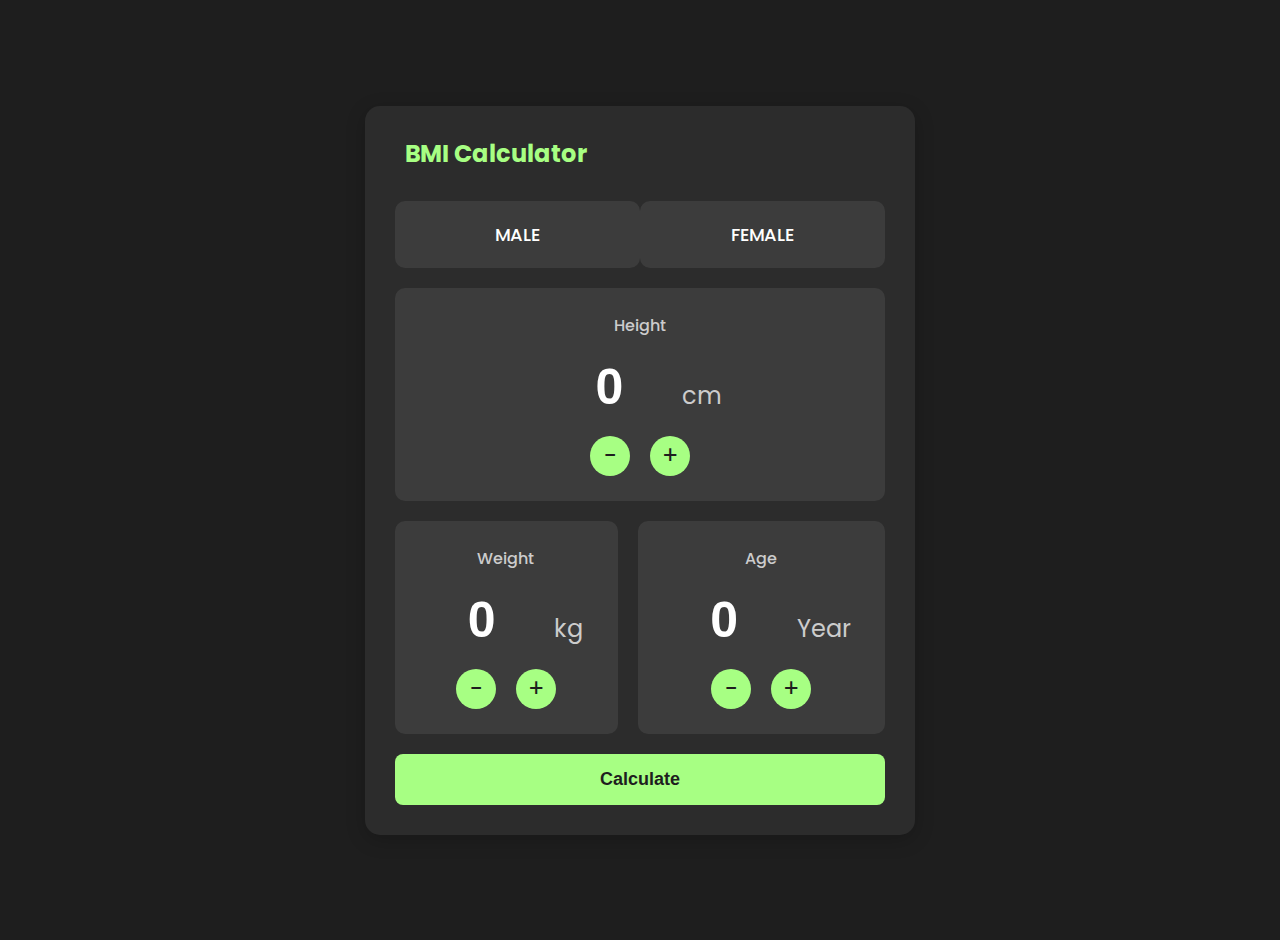
<file: MindX_JSA__BMI/index.html>
<!doctype html>
<html lang="en">

<head>
    <meta charset="UTF-8" />
    <meta name="viewport" content="width=device-width, initial-scale=1.0" />
    <title>Hello World</title>
    <link href='./BMI.css' rel='stylesheet'>

</head>

<body>
    <div class="container">
        <header>
            <div class="logo">
                <i class="fas fa-chart-bar"></i>
                <span>BMI Calculator</span>
            </div>
            <div class="settings">
                <i class="fas fa-cog"></i>
            </div>
        </header>

        <div class="gender-selection">
            <div class="gender-card" data-gender="male">
                <i class="fas fa-male"></i>
                <p>MALE</p>
            </div>
            <div class="gender-card" data-gender="female">
                <i class="fas fa-female"></i>
                <p>FEMALE</p>
            </div>
        </div>

        <div class="input-section">
            <label for="height-value">Height</label>
            <div class="input-value">
                <input type="number" id="height-value" value="0">
                <span>cm</span>
            </div>
            <div class="controls">
                <div class="control-button">-</div>
                <div class="control-button">+</div>
            </div>
        </div>

        <!-- Phần cân nặng và độ tuổi -->
        <div style="display: flex; justify-content: space-between; gap: 20px;">
            <div class="input-section" style="flex-grow: 1;">
                <label for="weight-value">Weight</label>
                <div class="input-value">
                    <input type="number" id="weight-value" value="0">
                    <span>kg</span>
                </div>
                <div class="controls">
                    <div class="control-button">-</div>
                    <div class="control-button">+</div>
                </div>
            </div>

            <div class="input-section" style="flex-grow: 1;">
                <label for="age-value">Age</label>
                <div class="input-value">
                    <input type="number" id="age-value" value="0">
                    <span>Year</span>
                </div>
                <div class="controls">
                    <div class="control-button">-</div>
                    <div class="control-button">+</div>
                </div>
            </div>
        </div>


        <div class="result-section" id="result-section">
            <h3>Result</h3>
            <p>Your BMI is</p>
            <div class="bmi-value" id="bmi-value"></div>
            <div class="bmi-category" id="bmi-category"></div>
            <p class="advice" id="advice"></p>
        </div>

        <button id="calculate">Calculate</button>
    </div>




    <script src="./BMI.js"></script>

</body>

</html>
</file>
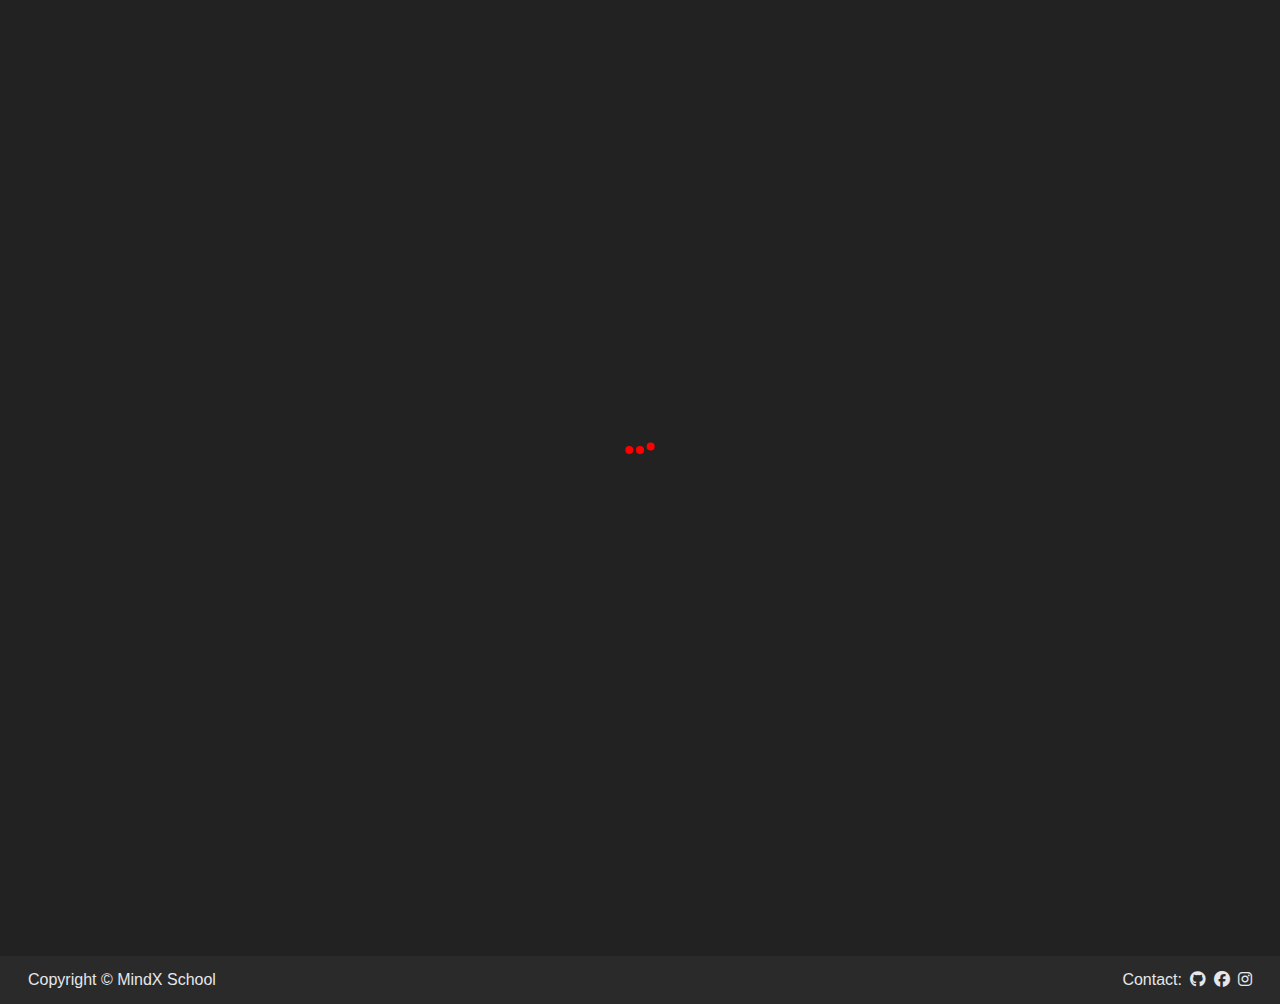
<file: MindX_JSA_MindxCinema/index.html>
<!DOCTYPE html>
<html lang="en">
  <head>
    <!-- Google tag (gtag.js) -->
    <script async src="https://www.googletagmanager.com/gtag/js?id=G-VNJX66Z0YF"></script>
    <script>
      window.dataLayer = window.dataLayer || [];
      function gtag(){dataLayer.push(arguments);}
      gtag('js', new Date());

      gtag('config', 'G-VNJX66Z0YF');
    </script>
    <meta charset="UTF-8" />
    <meta name="viewport" content="width=device-width, initial-scale=1.0" />
    <title>MindX Cinema</title>
    <link rel="shortcut icon" href="./assets/icon.png" type="image/x-icon" />
    <link
      rel="stylesheet"
      href="https://cdnjs.cloudflare.com/ajax/libs/font-awesome/6.5.1/css/all.min.css"
    />
    <!-- Google Fonts Link For Icons -->
    <link
      rel="stylesheet"
      href="https://fonts.googleapis.com/css2?family=Material+Symbols+Outlined:opsz,wght,FILL,GRAD@48,400,0,0"
    />
    <link
      rel="stylesheet"
      href="https://fonts.googleapis.com/css2?family=Material+Symbols+Rounded:opsz,wght,FILL,GRAD@48,400,1,0"
    />
    <link
      rel="stylesheet"
      href="https://cdn.jsdelivr.net/npm/swiper@11/swiper-bundle.min.css"
    />

    <link rel="stylesheet" href="./styles/main.css" />
    <link rel="stylesheet" href="./styles/chatbot.css" />
    <link rel="stylesheet" href="./styles/home.css" />
  </head>
  <body>
    <div class="backdrop">
      <img src="./assets/loading.svg" alt="" />
    </div>
    <div class="navbar">
      <a
        href="./index.html"
        style="
          height: 100%;
          width: auto;
          font-size: 30px;
          font-family: 'Gill Sans', 'Gill Sans MT', Calibri, 'Trebuchet MS',
            sans-serif;
        "
      >
        <span>Mind<span style="color: var(--red)">X</span> Cinema</span>
      </a>
      <div style="display: flex; gap: 15px">
        <a href="./search.html">
          <i style="font-size: 25px" class="fa-solid fa-magnifying-glass"></i
        ></a>
        <div id="avatar-action-container"></div>
      </div>
    </div>
    <div class="hero-section">
      <img
        id="hero-image"
        class="hero-image fade-in"
        onload="this.style.opacity = '0.5'"
        alt=""
      />

      <div class="hero-section-info">
        <div>
          <p id="hero-title" class="hero-section-info-title"></p>
          <p
            id="hero-description"
            class="hero-section-info-description multiline-ellipsis-4"
          ></p>
          <div class="action-buttons-container">
            <a id="watch-now-btn" class="btn">
              <i class="fa-regular fa-circle-play"></i>
              <span>Watch Now</span>
            </a>
            <a id="view-info-btn" class="btn">
              <i class="fa-solid fa-circle-info"></i>
              <span>View Info</span>
            </a>
          </div>
        </div>
      </div>
      <div class="hero-preview-img-container">
        <img
          class="fade-in"
          onload="this.style.opacity = '1'"
          id="hero-preview-image"
          alt=""
        />
      </div>
    </div>

    <main></main>

    <footer>
      <p>Copyright &copy; MindX School</p>
      <div>
        <p>Contact:</p>
        <a target="_blank" rel="noopener noreferrer" href="#">
          <i class="fa-brands fa-github"></i>
        </a>
        <a target="_blank" rel="noopener noreferrer" href="#">
          <i class="fa-brands fa-facebook"></i>
        </a>
        <a target="_blank" rel="noopener noreferrer" href="#">
          <i class="fa-brands fa-instagram"></i>
        </a>
      </div>
    </footer>

    <script src="https://cdn.jsdelivr.net/npm/swiper@11/swiper-bundle.min.js"></script>

    <script type="module" src="./scripts/config.js"></script>
    <script type="module" src="./scripts/home.js"></script>
  </body>
</html>
</file>
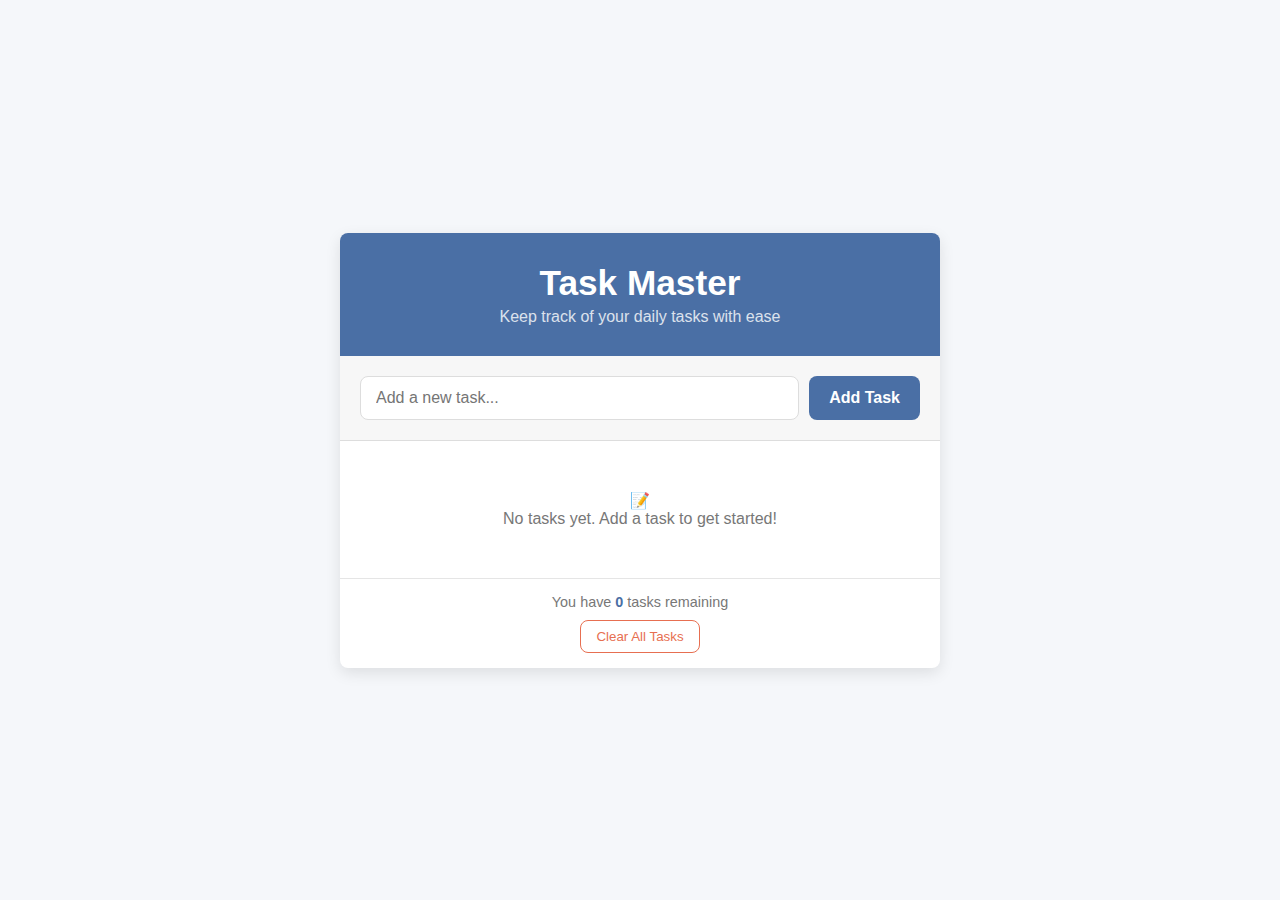
<file: MindX_JSA_Todolist/index.html>
<!DOCTYPE html>
<html lang="en">

<head>
    <meta charset="UTF-8">
    <meta name="viewport" content="width=device-width, initial-scale=1.0">
    <title>Document</title>
    <link rel="stylesheet" href="./style.css">
</head>

<body>
    <div class="container">
        <div class="header">
            <h1>Task Master</h1>
            <p>Keep track of your daily tasks with ease</p>
        </div>

        <div class="form-container">
            <form class="task-form" id="task-form">
                <input type="text" class="task-input" id="task-input" placeholder="Add a new task..." required>
                <button type="submit" class="add-btn">Add Task</button>
            </form>
        </div>

        <div class="tasks-container">
            <ul class="task-list" id="task-list">
                <!-- Tasks will be dynamically added here -->
            </ul>
            <div class="empty-state" id="empty-state">
                <div>📝</div>
                <p>No tasks yet. Add a task to get started!</p>
            </div>
        </div>

        <div class="footer">
            <div>You have <span class="task-count" id="task-count">0</span> tasks remaining</div>
            <button class="clear-all" id="clear-all">Clear All Tasks</button>
        </div>
    </div>

    <script src="./app.js"></script>
</body>

</html>
</file>
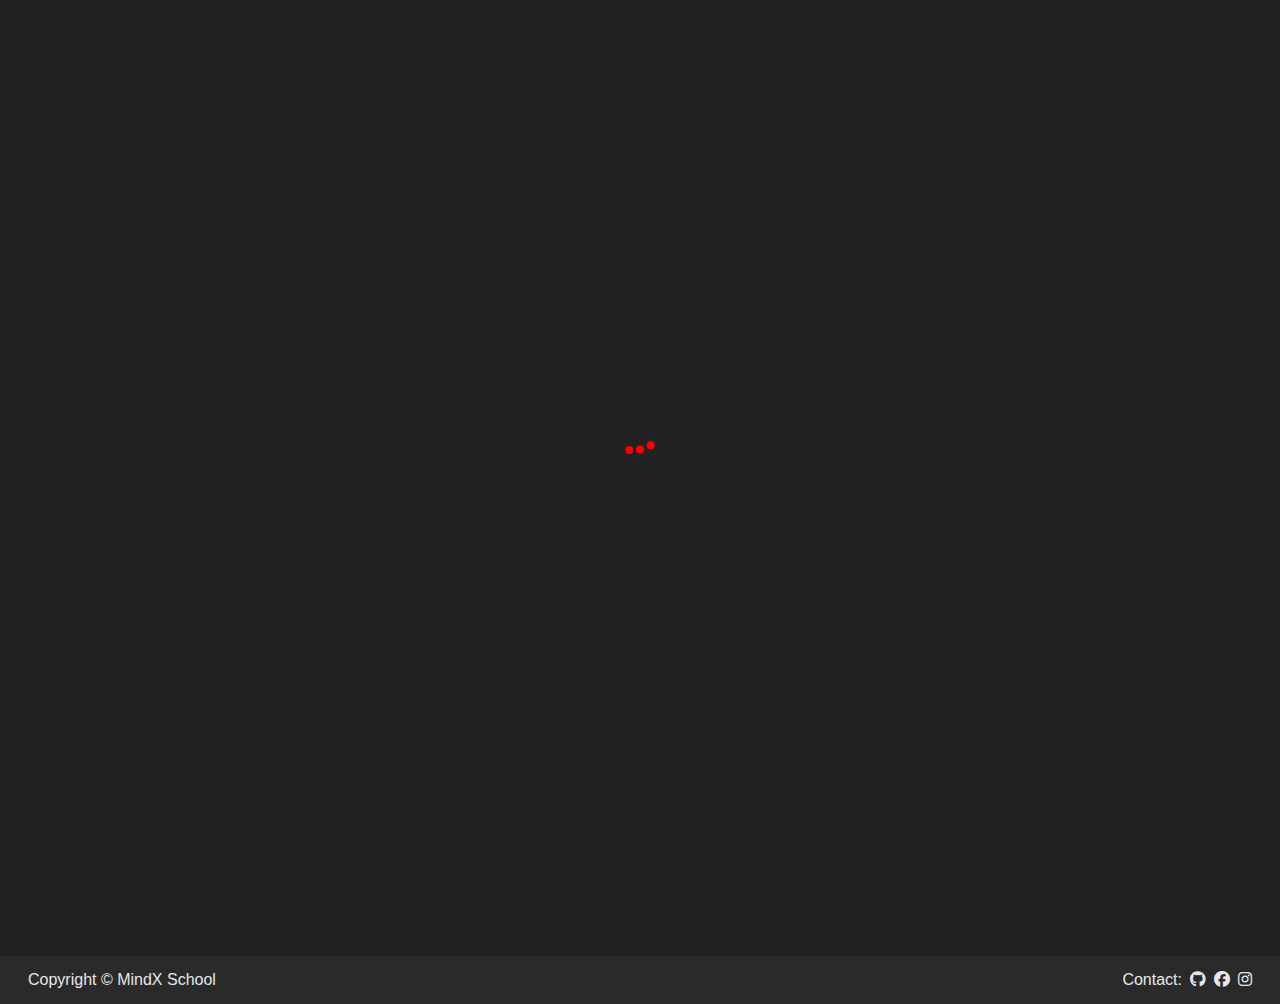
<file: MindX_JSA_MindxCinema/info.html>
<!DOCTYPE html>
<html lang="en">
  <head>
    <!-- Google tag (gtag.js) -->
    <script async src="https://www.googletagmanager.com/gtag/js?id=G-VNJX66Z0YF"></script>
    <script>
      window.dataLayer = window.dataLayer || [];
      function gtag(){dataLayer.push(arguments);}
      gtag('js', new Date());

      gtag('config', 'G-VNJX66Z0YF');
    </script>
    <meta charset="UTF-8" />
    <meta name="viewport" content="width=device-width, initial-scale=1.0" />
    <title>MindX Cinema</title>
    <link rel="shortcut icon" href="./assets/icon.png" type="image/x-icon" />
    <link
      rel="stylesheet"
      href="https://cdnjs.cloudflare.com/ajax/libs/font-awesome/6.5.1/css/all.min.css"
    />
    <!-- Google Fonts Link For Icons -->
    <link
      rel="stylesheet"
      href="https://fonts.googleapis.com/css2?family=Material+Symbols+Outlined:opsz,wght,FILL,GRAD@48,400,0,0"
    />
    <link
      rel="stylesheet"
      href="https://fonts.googleapis.com/css2?family=Material+Symbols+Rounded:opsz,wght,FILL,GRAD@48,400,1,0"
    />
    <link
      rel="stylesheet"
      href="https://cdn.jsdelivr.net/npm/swiper@11/swiper-bundle.min.css"
    />

    <link rel="stylesheet" href="./styles/main.css" />
    <link rel="stylesheet" href="./styles/chatbot.css" />
    <link rel="stylesheet" href="./styles/info.css" />
  </head>
  <body>
    <div class="backdrop">
      <img src="./assets/loading.svg" alt="" />
    </div>
    <div class="navbar">
      <a
        href="./index.html"
        style="
          height: 100%;
          width: auto;
          font-size: 30px;
          font-family: 'Gill Sans', 'Gill Sans MT', Calibri, 'Trebuchet MS',
            sans-serif;
        "
      >
        <span>Mind<span style="color: var(--red)">X</span> Cinema</span>
      </a>
      <div style="display: flex; gap: 15px">
        <a href="./search.html">
          <i style="font-size: 25px" class="fa-solid fa-magnifying-glass"></i
        ></a>
        <div id="avatar-action-container"></div>
      </div>
    </div>

    <main>
      <div class="background-img"></div>
      <div class="banner-container">
        <div class="banner-preview-img-container">
          <img
            id="preview-img"
            onload="this.style.opacity = '1'"
            class="fade-in"
            alt=""
          />
        </div>
        <div class="banner-info-container">
          <div class="banner-info-action-btn">
            <a style="display: inline-block" id="watch-now-btn" class="btn">
              <i class="fa-regular fa-circle-play"></i>
              <span>Watch Now</span>
            </a>
          </div>
          <p id="movie-title" style="font-size: 36px; line-height: 40px"></p>
          <p
            id="movie-description"
            style="font-size: 18px; line-height: 28px; text-align: justify"
          ></p>
          <p id="release-date"></p>

          <div id="genres"></div>
        </div>
      </div>
      <div class="casts-container">
        <h1
          style="
            font-size: 24px;
            line-height: 32px;
            margin: 32px 0;
            font-weight: 500;
          "
        >
          Casts
        </h1>

        <div class="casts-grid"></div>
      </div>

      <div id="similar"></div>
    </main>

    <footer>
      <p>Copyright &copy; MindX School</p>
      <div>
        <p>Contact:</p>
        <a target="_blank" rel="noopener noreferrer" href="#">
          <i class="fa-brands fa-github"></i>
        </a>
        <a target="_blank" rel="noopener noreferrer" href="#">
          <i class="fa-brands fa-facebook"></i>
        </a>
        <a target="_blank" rel="noopener noreferrer" href="#">
          <i class="fa-brands fa-instagram"></i>
        </a>
      </div>
    </footer>

    <script src="https://cdn.jsdelivr.net/npm/swiper@11/swiper-bundle.min.js"></script>

    <script type="module" src="./scripts/config.js"></script>
    <script type="module" src="./scripts/info.js"></script>
  </body>
</html>
</file>
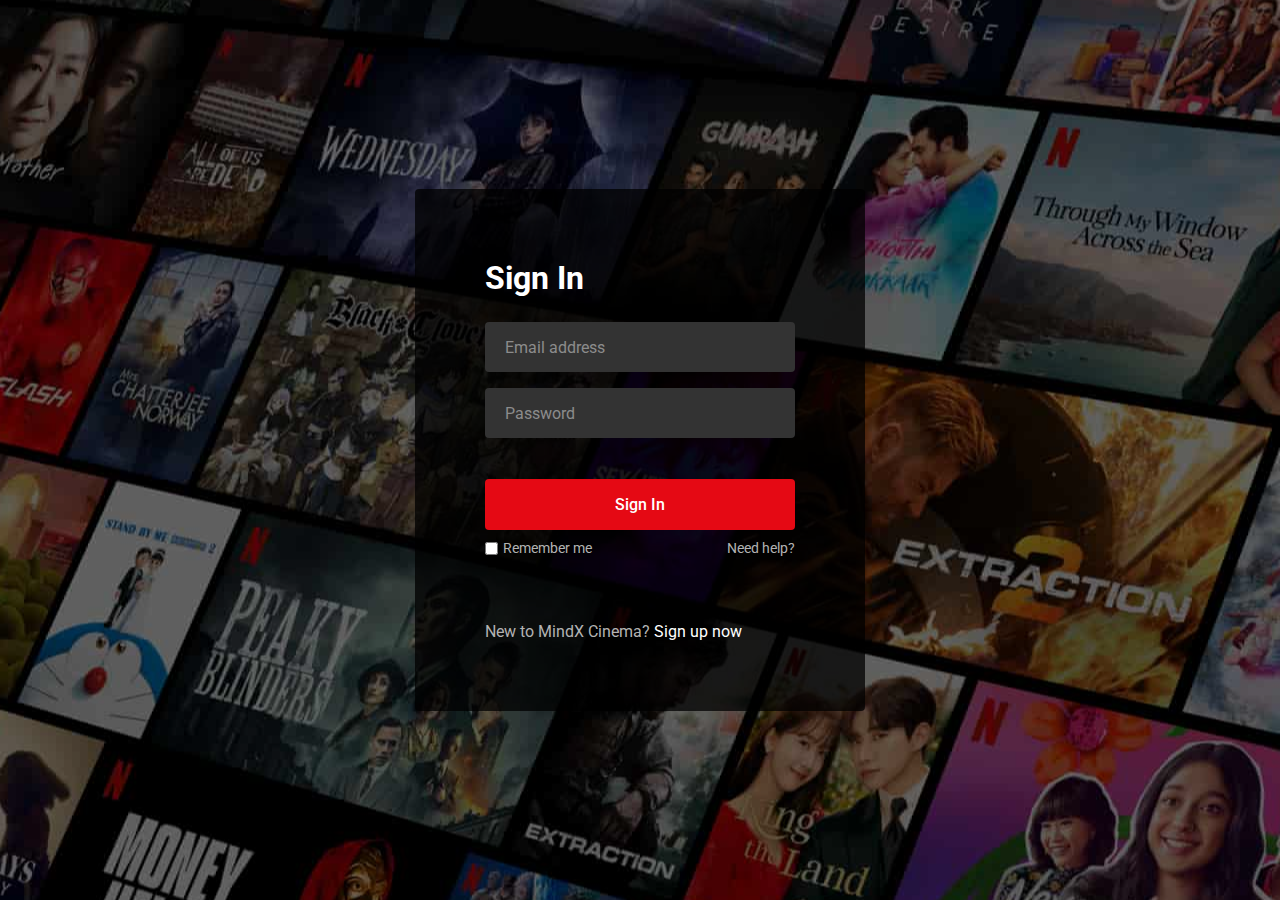
<file: MindX_JSA_MindxCinema/login.html>
<!DOCTYPE html>
<html lang="en">
  <head>
    <meta charset="UTF-8" />
    <meta name="viewport" content="width=device-width, initial-scale=1.0" />
    <title>Login</title>
    <link rel="stylesheet" href="./styles/auth.css" />
  </head>
  <body>
    <div class="form-wrapper">
      <h2>Sign In</h2>
      <form action="#">
        <div class="form-control">
          <input id="email" type="text" required />
          <label>Email address</label>
        </div>
        <div class="form-control">
          <input id="password" type="password" required />
          <label>Password</label>
        </div>
        <button type="submit">Sign In</button>
        <div class="form-help">
          <div class="remember-me">
            <input type="checkbox" id="remember-me" />
            <label for="remember-me">Remember me</label>
          </div>
          <a href="#">Need help?</a>
        </div>
      </form>
      <p>New to MindX Cinema? <a href="./register.html">Sign up now</a></p>
    </div>

    <script src="./scripts/login.js"></script>
  </body>
</html>
</file>
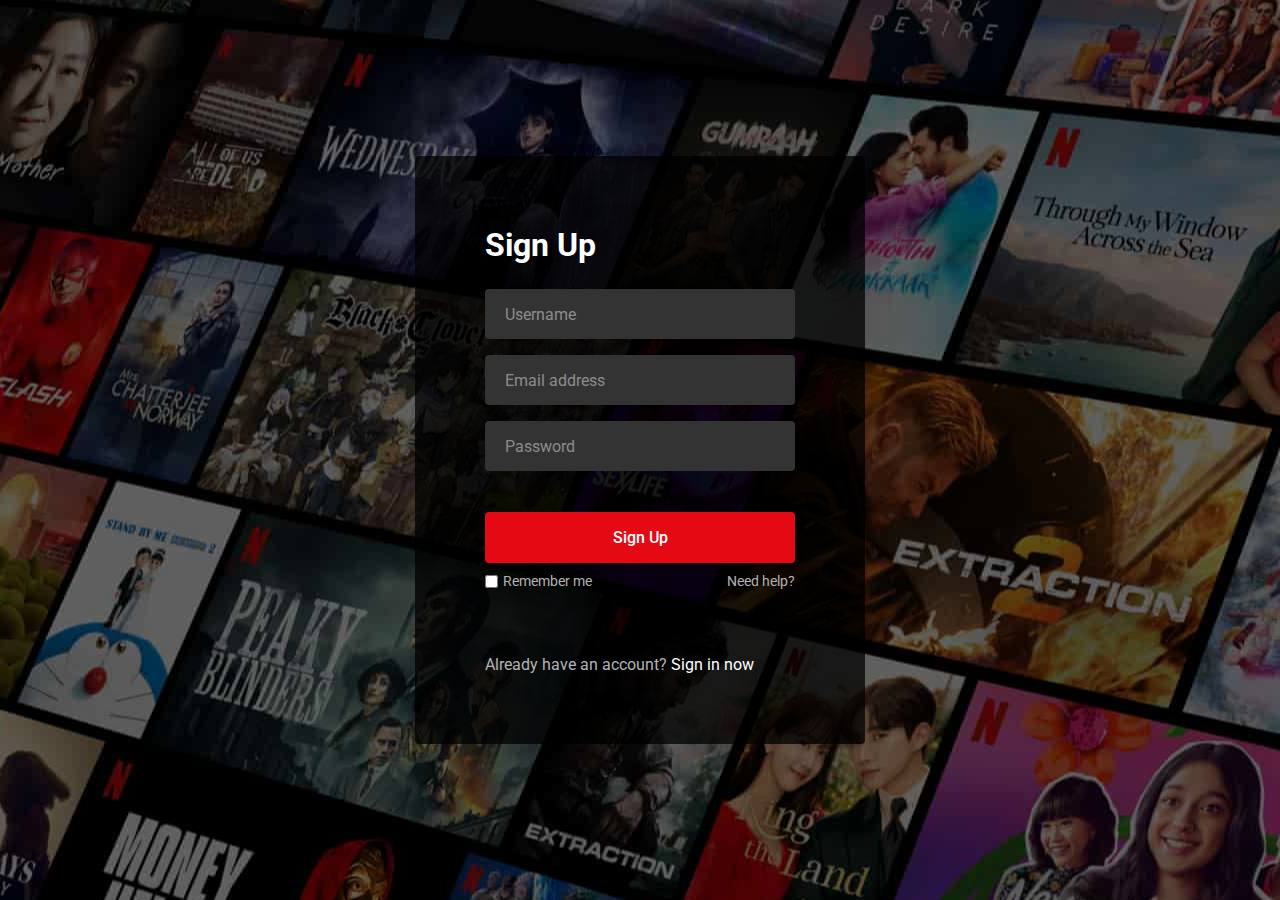
<file: MindX_JSA_MindxCinema/register.html>
<!DOCTYPE html>
<html lang="en">
  <head>
    <meta charset="UTF-8" />
    <meta name="viewport" content="width=device-width, initial-scale=1.0" />
    <title>Register</title>
    <link rel="stylesheet" href="./styles/auth.css" />
  </head>
  <body>
    <div class="form-wrapper">
      <h2>Sign Up</h2>
      <form action="#">
        <div class="form-control">
          <input id="username" type="text" required />
          <label>Username</label>
        </div>
        <div class="form-control">
          <input id="email" type="text" required />
          <label>Email address</label>
        </div>
        <div class="form-control">
          <input id="password" type="password" required />
          <label>Password</label>
        </div>
        <button type="submit">Sign Up</button>
        <div class="form-help">
          <div class="remember-me">
            <input type="checkbox" id="remember-me" />
            <label for="remember-me">Remember me</label>
          </div>
          <a href="#">Need help?</a>
        </div>
      </form>
      <p>Already have an account? <a href="./login.html">Sign in now</a></p>
    </div>

    <script src="./scripts/register.js"></script>
  </body>
</html>
</file>
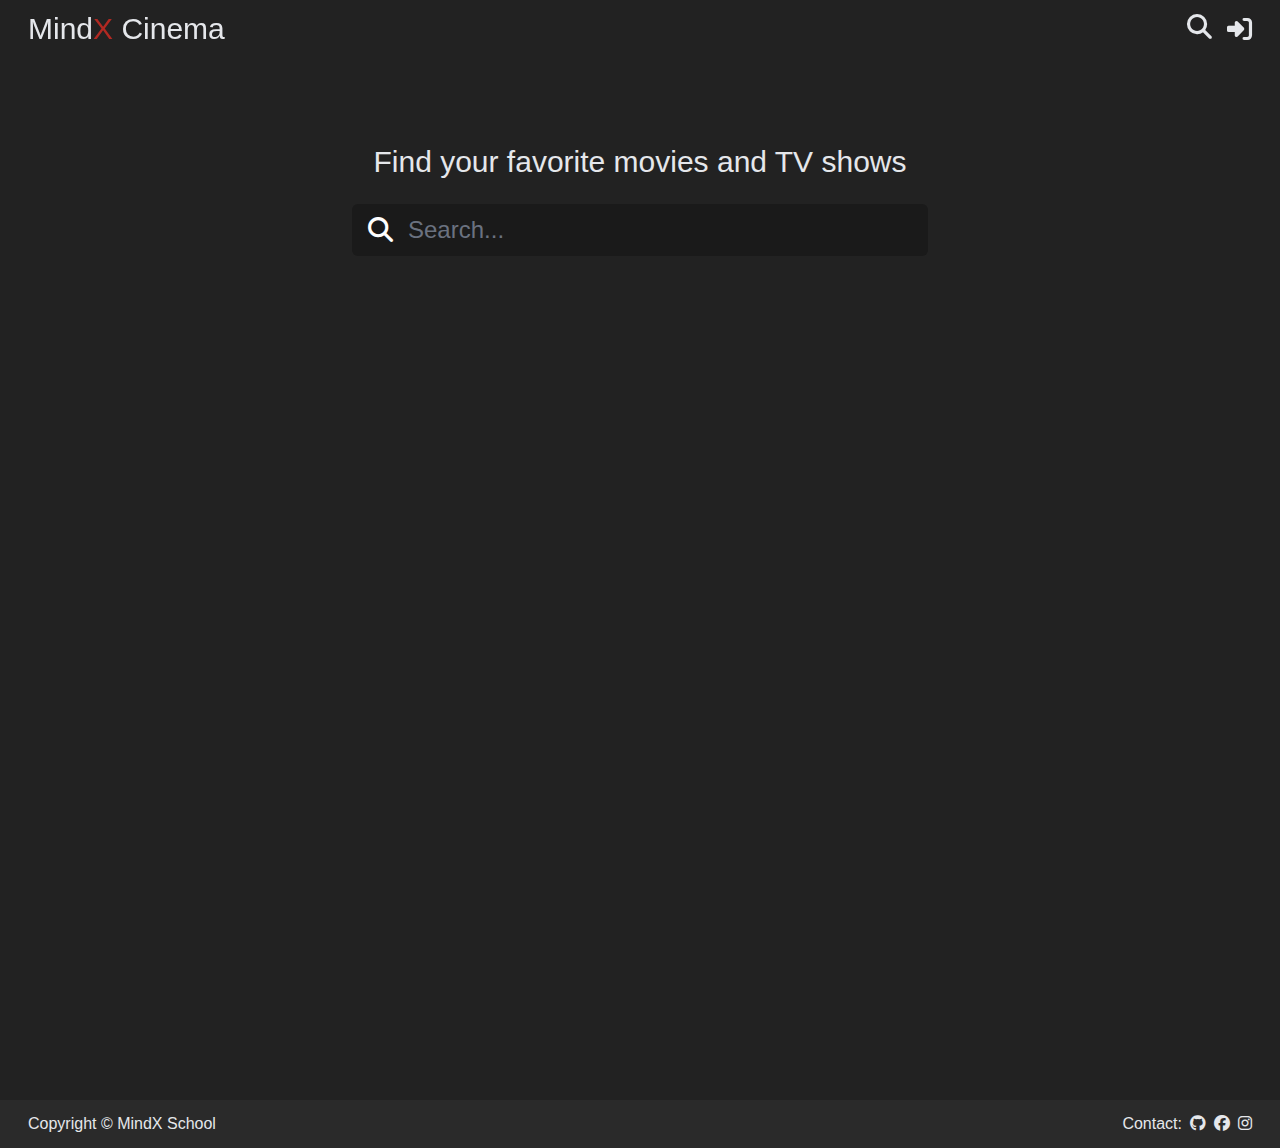
<file: MindX_JSA_MindxCinema/search.html>
<!DOCTYPE html>
<html lang="en">

<head>
  <!-- Google tag (gtag.js) -->
  <script async src="https://www.googletagmanager.com/gtag/js?id=G-VNJX66Z0YF"></script>
  <script>
    window.dataLayer = window.dataLayer || [];
    function gtag() { dataLayer.push(arguments); }
    gtag('js', new Date());

    gtag('config', 'G-VNJX66Z0YF');
  </script>
  <meta charset="UTF-8" />
  <meta name="viewport" content="width=device-width, initial-scale=1.0" />
  <title>Search - MindX Cinema</title>
  <link rel="shortcut icon" href="./assets/icon.png" type="image/x-icon" />
  <link rel="stylesheet" href="https://cdnjs.cloudflare.com/ajax/libs/font-awesome/6.5.1/css/all.min.css" />
  <!-- Google Fonts Link For Icons -->
  <link rel="stylesheet"
    href="https://fonts.googleapis.com/css2?family=Material+Symbols+Outlined:opsz,wght,FILL,GRAD@48,400,0,0" />
  <link rel="stylesheet"
    href="https://fonts.googleapis.com/css2?family=Material+Symbols+Rounded:opsz,wght,FILL,GRAD@48,400,1,0" />
  <link rel="stylesheet" href="https://cdn.jsdelivr.net/npm/swiper@11/swiper-bundle.min.css" />

  <link rel="stylesheet" href="./styles/main.css" />
  <link rel="stylesheet" href="./styles/chatbot.css" />
  <link rel="stylesheet" href="./styles/search.css" />
</head>

<body>
  <div class="backdrop">
    <img src="./assets/loading.svg" alt="" />
  </div>
  <div class="navbar">
    <a href="./index.html" style="
          height: 100%;
          width: auto;
          font-size: 30px;
          font-family: 'Gill Sans', 'Gill Sans MT', Calibri, 'Trebuchet MS',
            sans-serif;
        ">
      <span>Mind<span style="color: var(--red)">X</span> Cinema</span>
    </a>
    <div style="display: flex; gap: 15px">
      <a href="./search.html">
        <i style="font-size: 25px" class="fa-solid fa-magnifying-glass"></i></a>
      <div id="avatar-action-container"></div>
    </div>
  </div>

  <main>
    <form method="get">
      <h1>Find your favorite movies and TV shows</h1>
      <div>
        <button type="submit">
          <i style="font-size: 25px" class="fa-solid fa-magnifying-glass"></i>
        </button>
        <input name="q" id="q" type="text" placeholder="Search..." value="" autocomplete="off" />
      </div>
    </form>

    <div id="movie-grid"></div>
  </main>

  <footer>
    <p>Copyright &copy; MindX School</p>
    <div>
      <p>Contact:</p>
      <a target="_blank" rel="noopener noreferrer" href="#">
        <i class="fa-brands fa-github"></i>
      </a>
      <a target="_blank" rel="noopener noreferrer" href="#">
        <i class="fa-brands fa-facebook"></i>
      </a>
      <a target="_blank" rel="noopener noreferrer" href="#">
        <i class="fa-brands fa-instagram"></i>
      </a>
    </div>
  </footer>

  <script src="https://cdn.jsdelivr.net/npm/swiper@11/swiper-bundle.min.js"></script>

  <script type="module" src="./scripts/config.js"></script>
  <script type="module" src="./scripts/search.js"></script>
</body>

</html>
</file>
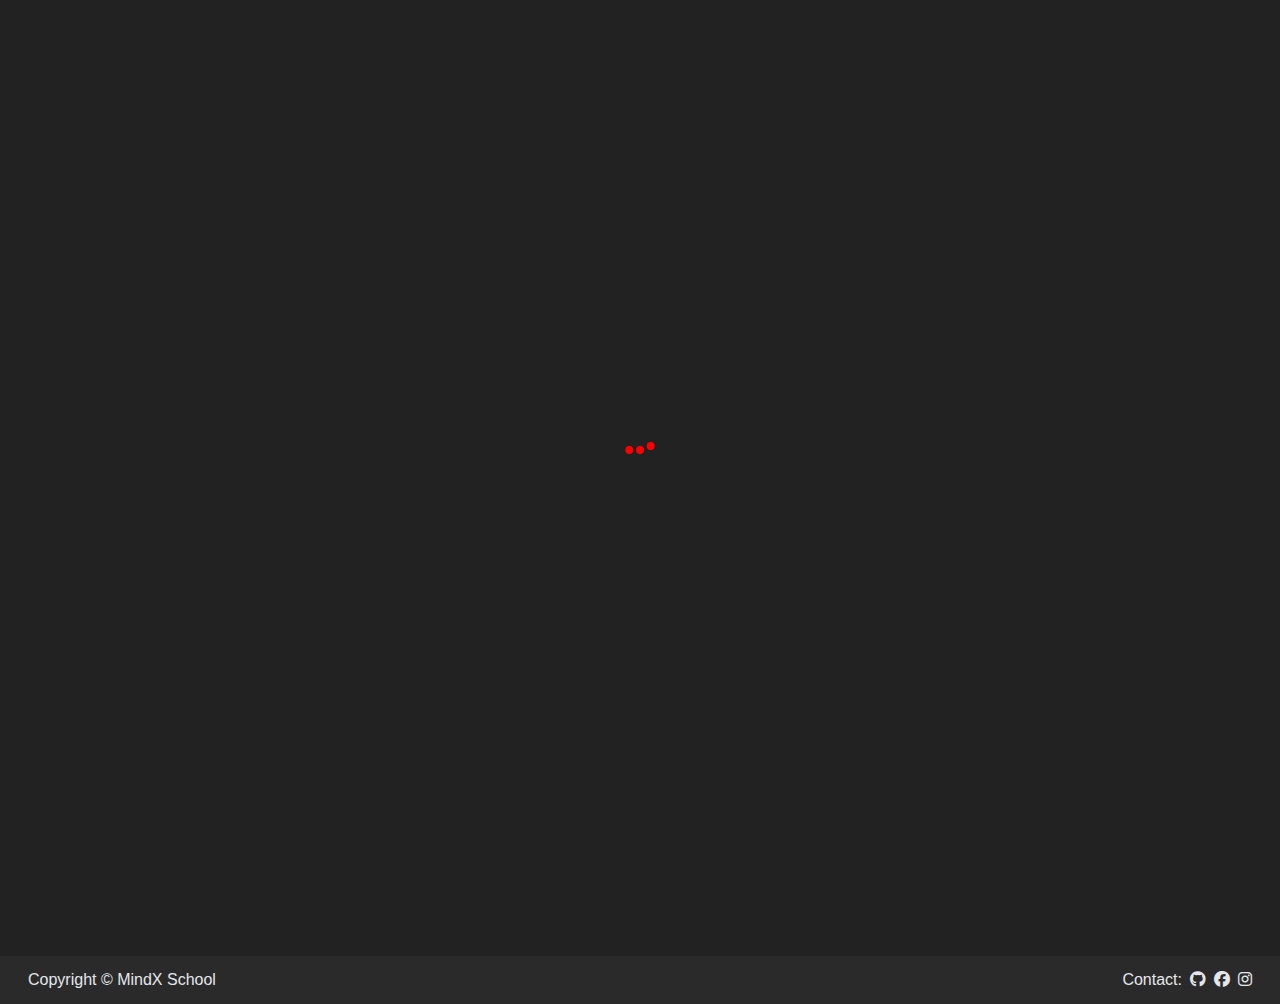
<file: MindX_JSA_MindxCinema/watch.html>
<!DOCTYPE html>
<html lang="en">
  <head>
    <!-- Google tag (gtag.js) -->
    <script async src="https://www.googletagmanager.com/gtag/js?id=G-VNJX66Z0YF"></script>
    <script>
      window.dataLayer = window.dataLayer || [];
      function gtag(){dataLayer.push(arguments);}
      gtag('js', new Date());

      gtag('config', 'G-VNJX66Z0YF');
    </script>
    <meta charset="UTF-8" />
    <meta name="viewport" content="width=device-width, initial-scale=1.0" />
    <title>MindX Cinema</title>
    <link rel="shortcut icon" href="./assets/icon.png" type="image/x-icon" />
    <link
      rel="stylesheet"
      href="https://cdnjs.cloudflare.com/ajax/libs/font-awesome/6.5.1/css/all.min.css"
    />
    <!-- Google Fonts Link For Icons -->
    <link
      rel="stylesheet"
      href="https://fonts.googleapis.com/css2?family=Material+Symbols+Outlined:opsz,wght,FILL,GRAD@48,400,0,0"
    />
    <link
      rel="stylesheet"
      href="https://fonts.googleapis.com/css2?family=Material+Symbols+Rounded:opsz,wght,FILL,GRAD@48,400,1,0"
    />
    <link
      rel="stylesheet"
      href="https://cdn.jsdelivr.net/npm/swiper@11/swiper-bundle.min.css"
    />

    <link rel="stylesheet" href="./styles/main.css" />
    <link rel="stylesheet" href="./styles/chatbot.css" />
    <link rel="stylesheet" href="./styles/watch.css" />
  </head>
  <body>
    <div class="backdrop">
      <img src="./assets/loading.svg" alt="" />
    </div>
    <div class="navbar">
      <a
        href="./index.html"
        style="
          height: 100%;
          width: auto;
          font-size: 30px;
          font-family: 'Gill Sans', 'Gill Sans MT', Calibri, 'Trebuchet MS',
            sans-serif;
        "
      >
        <span>Mind<span style="color: var(--red)">X</span> Cinema</span>
      </a>
      <div style="display: flex; gap: 15px">
        <a href="./search.html">
          <i style="font-size: 25px" class="fa-solid fa-magnifying-glass"></i
        ></a>
        <div id="avatar-action-container"></div>
      </div>
    </div>

    <main>
      <div style="flex-grow: 1">
        <div class="iframe-container">
          <iframe title="" frameborder="0" allowfullscreen></iframe>
        </div>
        <div class="movie-info">
          <p id="movie-title"></p>
          <p id="movie-description"></p>
          <p id="release-date"></p>
        </div>

        <div id="comment-box-container"></div>

        <div
          id="comments"
          class="d-flex flex-column align-items-stretch gap-3"
        ></div>
      </div>
      <div id="similar"></div>
    </main>

    <footer>
      <p>Copyright &copy; MindX School</p>
      <div>
        <p>Contact:</p>
        <a target="_blank" rel="noopener noreferrer" href="#">
          <i class="fa-brands fa-github"></i>
        </a>
        <a target="_blank" rel="noopener noreferrer" href="#">
          <i class="fa-brands fa-facebook"></i>
        </a>
        <a target="_blank" rel="noopener noreferrer" href="#">
          <i class="fa-brands fa-instagram"></i>
        </a>
      </div>
    </footer>

    <script src="https://cdn.jsdelivr.net/npm/swiper@11/swiper-bundle.min.js"></script>

    <script type="module" src="./scripts/config.js"></script>
    <script type="module" src="./scripts/watch.js"></script>
  </body>
</html>
</file>
<file: MindX_JSA__BMI/BMI.css>
@import url("https://fonts.googleapis.com/css2?family=Poppins:wght@400;500;600;700&display=swap");

body {
  font-family: "Poppins", sans-serif;
  display: flex;
  justify-content: center;
  align-items: center;
  min-height: 100vh;
  background-color: #1e1e1e;
  /* Dark background */
  margin: 0;
  padding: 20px;
  color: #ffffff;
}

.container {
  background-color: #2c2c2c;
  padding: 30px;
  border-radius: 15px;
  box-shadow: 0 5px 20px rgba(0, 0, 0, 0.2);
  text-align: center;
  max-width: 550px;
  width: 100%;
  box-sizing: border-box;
}

header {
  display: flex;
  justify-content: space-between;
  align-items: center;
  margin-bottom: 30px;
}

.logo {
  display: flex;
  align-items: center;
  font-size: 24px;
  font-weight: 700;
  color: #a7ff83;
  /* Lime green */
}

.logo i {
  margin-right: 10px;
  font-size: 28px;
}

.settings i {
  font-size: 24px;
  color: #ffffff;
  cursor: pointer;
}

.gender-selection {
  display: flex;
  justify-content: space-around;
  margin-bottom: 20px;
}

.gender-card {
  background-color: #3c3c3c;
  padding: 20px;
  border-radius: 10px;
  width: 45%;
  cursor: pointer;
  transition: background-color 0.3s ease;
}

.gender-card.selected {
  background-color: #a7ff83;
  /* Lime green */
  color: #1e1e1e;
}

.gender-card i {
  font-size: 40px;
  margin-bottom: 10px;
}

.gender-card p {
  margin: 0;
  font-size: 18px;
  font-weight: 500;
}

.input-section {
  background-color: #3c3c3c;
  padding: 25px;
  border-radius: 10px;
  margin-bottom: 20px;
}

.input-section label {
  display: block;
  margin-bottom: 10px;
  color: #cccccc;
  font-weight: 500;
  font-size: 16px;
}

.input-value {
  font-size: 50px;
  font-weight: 700;
  color: #ffffff;
  margin-bottom: 10px;
  display: flex;
  justify-content: center;
  align-items: baseline;
}

.input-value span {
  font-size: 24px;
  font-weight: 400;
  margin-left: 5px;
  color: #cccccc;
}

.controls {
  display: flex;
  justify-content: center;
  align-items: center;
}

.control-button {
  background-color: #a7ff83;
  color: #1e1e1e;
  border: none;
  border-radius: 50%;
  width: 40px;
  height: 40px;
  font-size: 24px;
  display: flex;
  justify-content: center;
  align-items: center;
  cursor: pointer;
  margin: 0 10px;
}

#height-value,
#weight-value,
#age-value {
  -webkit-appearance: none;
  -moz-appearance: textfield;
  appearance: textfield;
  border: none;
  background: none;
  color: inherit;
  font-size: inherit;
  font-weight: inherit;
  text-align: center;
  padding: 10px;
  outline: none;
  width: 100px;
  /* Adjust as needed */
}

button {
  display: block;
  width: 100%;
  padding: 15px;
  background-color: #a7ff83;
  /* Lime green */
  color: #1e1e1e;
  border: none;
  border-radius: 8px;
  cursor: pointer;
  font-size: 18px;
  transition: background-color 0.3s ease;
  font-weight: 600;
}

button:hover {
  background-color: #91ee70;
}

.bmi-value {
  font-size: 60px;
  font-weight: 700;
  color: #a7ff83;
  /* Lime green */
  margin-bottom: 10px;
}

.bmi-category {
  font-size: 20px;
  font-weight: 500;
  color: #cccccc;
  margin-bottom: 20px;
}

.advice {
  font-size: 16px;
  color: #cccccc;
  line-height: 1.5;
}

.result-section {
  background-color: #3c3c3c;
  padding: 25px;
  border-radius: 10px;
  text-align: center;
  display: none;
  /* Initially hidden */
}

.result-section h3 {
  font-size: 24px;
  margin-bottom: 10px;
  color: #ffffff;
}

/* Responsive adjustments */
@media (max-width: 480px) {
  .container {
    padding: 20px;
  }
}
</file>
<file: MindX_JSA_MindxCinema/styles/main.css>
* {
  margin: 0;
  padding: 0;
  box-sizing: border-box;
}

:root {
  --dark-lighten: #2a2a2a;
  --dark: #222;
  --dark-darken: #1a1a1a;
  --orange: #ff4112;
  --red: #b12922;
  --gray-100: #f3f4f6;
  --gray-200: #e5e7eb;

  --swiper-theme-color: #b12922 !important;
}

body {
  font-family: Arial, Helvetica, sans-serif;
  background: var(--dark);
  color: var(--gray-200);
  min-height: 100vh;
  overflow-x: hidden;
}

a {
  color: inherit;
  text-decoration: none;
}

.fade-in {
  opacity: 0;
  transition: 0.3s;
}

.multiline-ellipsis-4 {
  display: -webkit-box;
  -webkit-line-clamp: 4;
  -webkit-box-orient: vertical;
  overflow: hidden;
}

.multiline-ellipsis-2 {
  display: -webkit-box;
  -webkit-line-clamp: 2;
  -webkit-box-orient: vertical;
  overflow: hidden;
}

.btn {
  outline: none;
  border: none;
  background: var(--dark-lighten);
  color: white;
  transition: 0.3s;
  padding: 12px 24px;
  border-radius: 6px;
  display: flex;
  align-items: center;
  gap: 8px;
  white-space: nowrap;
}

.btn:hover {
  background: var(--dark-darken);
}

.navbar {
  position: fixed;
  top: 0;
  left: 0;
  right: 0;
  width: 100vw;
  padding: 12px 28px;
  height: 60px;
  z-index: 50;
  display: flex;
  justify-content: space-between;
  align-items: center;
  transition: 0.3s;
  background: transparent;
  border-bottom: 2px solid transparent;
}

.navbar-background-visible {
  background: var(--dark);
  border-bottom: 2px solid var(--dark-lighten);
}

.backdrop {
  position: fixed;
  top: 0;
  left: 0;
  width: 100vw;
  height: 100vh;
  background: var(--dark);
  display: flex;
  justify-content: center;
  align-items: center;
  transition: 0.3s;
  z-index: 100;
}

.backdrop-hidden {
  opacity: 0;
  visibility: hidden;
}

footer {
  display: flex;
  justify-content: space-between;
  align-items: center;
  height: 48px;
  margin-top: 56px;
  padding: 0 28px;
  background: var(--dark-lighten);
}

footer > div {
  display: flex;
  align-items: center;
  gap: 8px;
}

.swiper {
  width: 100vw;
}

.swiper-wrapper {
  padding-left: 3vw !important;
  padding-right: 3vw !important;
}

.movie-card {
  border-radius: 8px;
  overflow: hidden;
  cursor: pointer;
  display: flex;
  flex-direction: column;
  align-items: stretch;
  background: var(--dark-darken);
  transition: 0.3s;
}

.movie-card img {
  height: 300px;
  width: 200px;
  object-fit: cover;
}

.movie-card p {
  margin: 8px;
  height: 36px;
  overflow: hidden;
  transition: 0.3s;
}

.movie-card:hover {
  opacity: 0.8;
}

.movie-card:hover p {
  color: var(--red);
}

.section h2 {
  font-weight: 500;
  font-size: 24px;
  line-height: 32px;
  margin: 32px 3vw 12px 3vw;
}

.avatar-action {
  position: relative;
  cursor: pointer;
}

.avatar-action img {
  width: 25px;
  height: 25px;
  border-radius: 9999px;
}

.popup {
  opacity: 0;
  visibility: hidden;
  position: absolute;
  transition: 0.3s;
  z-index: 2;
  right: 0;
  transform: translateY(-5px);
  box-shadow: 0 0 10px gray;
  border-radius: 6px;
  overflow: hidden;
  width: max-content;
}

.popup-left {
  right: unset;
  left: 0;
}

.popup .action-button {
  cursor: pointer;
  width: 100%;
  text-wrap: nowrap;
  border: none;
  outline: none;
  background: white;
  padding: 8px 12px;
  display: flex;
  align-items: center;
  gap: 6px;
  background: white;
  transition: 0.3s;
}

.popup .action-button:hover {
  background: #e8e8e8;
}

.popup .action-button i {
  font-size: 14px !important;
}
.popup .action-button {
  font-size: 14px !important;
}

.avatar-action:focus-within .popup {
  opacity: 1;
  visibility: visible;
  transform: translateY(0);
}
</file>
<file: MindX_JSA_MindxCinema/styles/chatbot.css>
.chatbot-toggler {
  z-index: 99999;
  position: fixed;
  bottom: 30px;
  right: 35px;
  outline: none;
  border: none;
  height: 50px;
  width: 50px;
  display: flex;
  cursor: pointer;
  align-items: center;
  justify-content: center;
  border-radius: 50%;
  background: var(--red);
  transition: all 0.2s ease;
}
body.show-chatbot .chatbot-toggler {
  transform: rotate(90deg);
}
.chatbot-toggler span {
  color: #fff;
  position: absolute;
}
.chatbot-toggler span:last-child,
body.show-chatbot .chatbot-toggler span:first-child {
  opacity: 0;
}
body.show-chatbot .chatbot-toggler span:last-child {
  opacity: 1;
}
.chatbot {
  z-index: 99999;
  position: fixed;
  right: 35px;
  bottom: 90px;
  width: 420px;
  background: #fff;
  border-radius: 15px;
  overflow: hidden;
  opacity: 0;
  pointer-events: none;
  transform: scale(0.5);
  transform-origin: bottom right;
  box-shadow: 0 0 128px 0 rgba(0, 0, 0, 0.1),
    0 32px 64px -48px rgba(0, 0, 0, 0.5);
  transition: all 0.1s ease;
}
body.show-chatbot .chatbot {
  opacity: 1;
  pointer-events: auto;
  transform: scale(1);
}
.chatbot header {
  padding: 16px 0;
  position: relative;
  text-align: center;
  color: #fff;
  background: var(--red);
  box-shadow: 0 2px 10px rgba(0, 0, 0, 0.1);
}
.chatbot header span {
  position: absolute;
  right: 15px;
  top: 50%;
  display: none;
  cursor: pointer;
  transform: translateY(-50%);
}
header h2 {
  font-size: 1.4rem;
}
.chatbot .chatbox {
  overflow-y: auto;
  height: 510px;
  padding: 30px 20px 100px;
}
.chatbot :where(.chatbox, textarea)::-webkit-scrollbar {
  width: 6px;
}
.chatbot :where(.chatbox, textarea)::-webkit-scrollbar-track {
  background: #fff;
  border-radius: 25px;
}
.chatbot :where(.chatbox, textarea)::-webkit-scrollbar-thumb {
  background: #ccc;
  border-radius: 25px;
}
.chatbox .chat {
  display: flex;
  list-style: none;
}
.chatbox .outgoing {
  margin: 20px 0;
  justify-content: flex-end;
}
.chatbox .incoming span {
  width: 32px;
  height: 32px;
  color: #fff;
  cursor: default;
  text-align: center;
  line-height: 32px;
  align-self: flex-end;
  background: var(--red);
  border-radius: 4px;
  margin: 0 10px 7px 0;
}
.chatbox .chat p {
  white-space: pre-wrap;
  padding: 12px 16px;
  border-radius: 10px 10px 0 10px;
  max-width: 75%;
  color: #fff;
  font-size: 0.95rem;
  background: var(--red);
}
.chatbox .incoming p {
  border-radius: 10px 10px 10px 0;
}
.chatbox .chat p.error {
  color: #721c24;
  background: #f8d7da;
}
.chatbox .incoming p {
  color: #000;
  background: #f2f2f2;
}
.chatbot .chat-input {
  display: flex;
  gap: 5px;
  position: absolute;
  bottom: 0;
  width: 100%;
  background: #fff;
  padding: 3px 20px;
  border-top: 1px solid #ddd;
}
.chat-input textarea {
  height: 55px;
  width: 100%;
  border: none;
  outline: none;
  resize: none;
  max-height: 180px;
  padding: 15px 15px 15px 0;
  font-size: 0.95rem;
}
.chat-input span {
  align-self: flex-end;
  color: var(--red);
  cursor: pointer;
  height: 55px;
  display: flex;
  align-items: center;
  visibility: hidden;
  font-size: 1.35rem;
}
.chat-input textarea:valid ~ span {
  visibility: visible;
}

@media (max-width: 490px) {
  .chatbot-toggler {
    right: 20px;
    bottom: 20px;
  }
  .chatbot {
    right: 0;
    bottom: 0;
    height: 100%;
    border-radius: 0;
    width: 100%;
  }
  .chatbot .chatbox {
    height: 90%;
    padding: 25px 15px 100px;
  }
  .chatbot .chat-input {
    padding: 5px 15px;
  }
  .chatbot header span {
    display: block;
  }
}
</file>
<file: MindX_JSA_MindxCinema/styles/home.css>
.hero-section {
  position: relative;
  width: 100vw;
  height: 100vh;
  display: flex;
  justify-content: space-between;
  align-items: center;
  gap: 24px;
  padding: 0 40px;
}

.hero-image {
  width: 100vw;
  height: 100vh;
  position: absolute;
  top: 0;
  left: 0;
  object-fit: cover;
}

.hero-section-info {
  z-index: 10;
  width: auto;
  display: flex;
  flex: 1 1 0%;
  justify-content: center;
  align-items: center;
}

.hero-section-info > div {
  display: flex;
  flex-direction: column;
  align-items: start;
  gap: 16px;
}

.hero-section-info-title {
  font-size: 48px;
  line-height: 1;
  color: var(--gray-100);
  max-width: 576px;
}

.hero-section-info-description {
  font-size: 20px;
  line-height: 28px;
  max-width: 576px;
  color: var(--gray-100);
  text-align: justify;
}

.action-buttons-container {
  display: flex;
  gap: 12px;
  justify-content: center;
  flex-wrap: wrap;
}

.hero-preview-img-container {
  display: flex;
  flex: 1 1 0%;
  justify-content: center;
  align-items: center;
  min-width: 300px;
}

.hero-preview-img-container img {
  z-index: 10;
  width: 300px;
  border-radius: 12px;
}

@media screen and (max-width: 768px) {
  .hero-preview-img-container {
    display: none;
  }
}
</file>
<file: MindX_JSA_Todolist/style.css>
:root {
  --primary: #4a6fa5;
  --primary-dark: #3a5982;
  --secondary: #e76f51;
  --light: #f8f9fa;
  --dark: #343a40;
  --shadow: 0 5px 15px rgba(0, 0, 0, 0.1);
  --border-radius: 8px;
}

* {
  margin: 0;
  padding: 0;
  box-sizing: border-box;
  font-family: "Segoe UI", Tahoma, Geneva, Verdana, sans-serif;
}

body {
  background-color: #f5f7fa;
  min-height: 100vh;
  display: flex;
  justify-content: center;
  align-items: center;
  padding: 20px;
}

.container {
  width: 100%;
  max-width: 600px;
  background-color: white;
  border-radius: var(--border-radius);
  box-shadow: var(--shadow);
  overflow: hidden;
}

.header {
  background-color: var(--primary);
  color: white;
  padding: 30px;
  text-align: center;
  position: relative;
}

.header h1 {
  font-size: 2.2rem;
  margin-bottom: 5px;
}

.header p {
  opacity: 0.8;
  font-size: 1rem;
}

.form-container {
  padding: 20px;
  background-color: rgba(0, 0, 0, 0.03);
  border-bottom: 1px solid rgba(0, 0, 0, 0.1);
}

.task-form {
  display: flex;
  gap: 10px;
}

.task-input {
  flex-grow: 1;
  padding: 12px 15px;
  border: 1px solid #ddd;
  border-radius: var(--border-radius);
  font-size: 1rem;
  transition: border-color 0.3s;
}

.task-input:focus {
  outline: none;
  border-color: var(--primary);
}

.add-btn {
  background-color: var(--primary);
  color: white;
  border: none;
  padding: 12px 20px;
  border-radius: var(--border-radius);
  cursor: pointer;
  font-size: 1rem;
  font-weight: 600;
  transition: background-color 0.3s;
}

.add-btn:hover {
  background-color: var(--primary-dark);
}

.tasks-container {
  padding: 20px;
  max-height: 400px;
  overflow-y: auto;
}

.task-list {
  list-style-type: none;
}

.task-item {
  display: flex;
  align-items: center;
  padding: 15px;
  margin-bottom: 10px;
  background-color: white;
  border: 1px solid rgba(0, 0, 0, 0.1);
  border-radius: var(--border-radius);
  box-shadow: 0 2px 5px rgba(0, 0, 0, 0.05);
  transition: transform 0.3s, box-shadow 0.3s;
}

.task-item:hover {
  transform: translateY(-2px);
  box-shadow: 0 5px 10px rgba(0, 0, 0, 0.1);
}

.task-checkbox {
  margin-right: 15px;
  height: 18px;
  width: 18px;
  cursor: pointer;
}

.task-content {
  flex-grow: 1;
  font-size: 1rem;
  color: var(--dark);
}

.completed {
  text-decoration: line-through;
  opacity: 0.6;
}

.delete-btn {
  background-color: transparent;
  color: var(--secondary);
  border: none;
  cursor: pointer;
  font-size: 1.2rem;
  opacity: 0.7;
  transition: opacity 0.3s;
}

.delete-btn:hover {
  opacity: 1;
}

.footer {
  padding: 15px;
  text-align: center;
  border-top: 1px solid rgba(0, 0, 0, 0.1);
  color: #777;
  font-size: 0.9rem;
}

.task-count {
  font-weight: 600;
  color: var(--primary);
}

.clear-all {
  margin-top: 10px;
  background-color: transparent;
  color: var(--secondary);
  border: 1px solid var(--secondary);
  padding: 8px 15px;
  border-radius: var(--border-radius);
  cursor: pointer;
  transition: all 0.3s;
}

.clear-all:hover {
  background-color: var(--secondary);
  color: white;
}

.empty-state {
  text-align: center;
  padding: 30px 0;
  color: #777;
}

.empty-state i {
  font-size: 3rem;
  margin-bottom: 10px;
  color: #ddd;
}

@media (max-width: 500px) {
  .task-form {
    flex-direction: column;
  }

  .header h1 {
    font-size: 1.8rem;
  }
}

/* Animations */
@keyframes slideIn {
  from {
    opacity: 0;
    transform: translateY(20px);
  }
  to {
    opacity: 1;
    transform: translateY(0);
  }
}

.task-item {
  animation: slideIn 0.3s ease-out;
}
</file>
<file: MindX_JSA_MindxCinema/styles/info.css>
main {
  position: relative;
  min-height: 100vh;
}

.background-img {
  mask-image: linear-gradient(rgba(0, 0, 0, 1), transparent);
  background-repeat: no-repeat;
  background-size: cover;
  width: 100vw;
  height: 500px;
  position: absolute;
  top: 0;
  left: 0;
  opacity: 0.5;
  display: block;
  z-index: -1;
  background-position: 50%;
}

.banner-container {
  padding: 208px 80px 0 80px;
  display: flex;
  gap: 20px;
}

.banner-preview-img-container {
  width: 300px;
  flex-shrink: 0;
  display: flex;
  justify-content: center;
  align-items: start;
}

.banner-preview-img-container img {
  border-radius: 12px;
}

.banner-info-container {
  display: flex;
  flex-direction: column;
  justify-content: start;
  gap: 12px;
}

.casts-container {
  margin-top: 80px;
  padding: 0 80px;
}

.casts-grid {
  display: grid;
  gap: 24px;
  grid-template-columns: repeat(auto-fill, minmax(150px, 1fr));
}

.casts-grid > div {
  display: flex;
  flex-direction: column;
  align-items: center;
  gap: 8px;
}

.casts-grid > div img {
  width: 100%;
  height: auto;
  object-fit: cover;
  border-radius: 12px;
}

#genres {
  display: flex;
  gap: 8px;
  flex-wrap: wrap;
}

#genres span {
  background: var(--dark-lighten);
  border: 1px solid white;
  padding: 4px 12px;
  border-radius: 9999px;
  white-space: nowrap;
}

@media screen and (max-width: 768px) {
  .banner-container {
    flex-direction: column;
    align-items: center;
    padding: 208px 30px 0 30px;
  }

  .casts-container {
    padding: 0 30px;
  }

  .banner-info-action-btn {
    display: flex;
    justify-content: center;
  }
}
</file>
<file: MindX_JSA_MindxCinema/styles/auth.css>
@import url("https://fonts.googleapis.com/css2?family=Roboto:wght@400;500;600;700&display=swap");

* {
  margin: 0;
  padding: 0;
  box-sizing: border-box;
  font-family: "Roboto", sans-serif;
}

body {
  background: #000;
}

body::before {
  content: "";
  position: absolute;
  left: 0;
  top: 0;
  opacity: 0.5;
  width: 100%;
  height: 100%;
  background: url("../assets/hero-img.jpg");
  background-position: center;
}

nav {
  position: fixed;
  padding: 25px 60px;
  z-index: 1;
}

nav a img {
  width: 167px;
}

.form-wrapper {
  position: absolute;
  left: 50%;
  top: 50%;
  border-radius: 4px;
  padding: 70px;
  width: 450px;
  transform: translate(-50%, -50%);
  background: rgba(0, 0, 0, 0.75);
}

.form-wrapper h2 {
  color: #fff;
  font-size: 2rem;
}

.form-wrapper form {
  margin: 25px 0 65px;
}

form .form-control {
  height: 50px;
  position: relative;
  margin-bottom: 16px;
}

.form-control input {
  height: 100%;
  width: 100%;
  background: #333;
  border: none;
  outline: none;
  border-radius: 4px;
  color: #fff;
  font-size: 1rem;
  padding: 0 20px;
}

.form-control input:is(:focus, :valid) {
  background: #444;
  padding: 16px 20px 0;
}

.form-control label {
  position: absolute;
  left: 20px;
  top: 50%;
  transform: translateY(-50%);
  font-size: 1rem;
  pointer-events: none;
  color: #8c8c8c;
  transition: all 0.1s ease;
}

.form-control input:is(:focus, :valid) ~ label {
  font-size: 0.75rem;
  transform: translateY(-130%);
}

form button {
  width: 100%;
  padding: 16px 0;
  font-size: 1rem;
  background: #e50914;
  color: #fff;
  font-weight: 500;
  border-radius: 4px;
  border: none;
  outline: none;
  margin: 25px 0 10px;
  cursor: pointer;
  transition: 0.1s ease;
}

form button:hover {
  background: #c40812;
}

.form-wrapper a {
  text-decoration: none;
}

.form-wrapper a:hover {
  text-decoration: underline;
}

.form-wrapper :where(label, p, small, a) {
  color: #b3b3b3;
}

form .form-help {
  display: flex;
  justify-content: space-between;
}

form .remember-me {
  display: flex;
}

form .remember-me input {
  margin-right: 5px;
  accent-color: #b3b3b3;
}

form .form-help :where(label, a) {
  font-size: 0.9rem;
}

.form-wrapper p a {
  color: #fff;
}

.form-wrapper small {
  display: block;
  margin-top: 15px;
  color: #b3b3b3;
}

.form-wrapper small a {
  color: #0071eb;
}

@media (max-width: 740px) {
  body::before {
    display: none;
  }

  nav,
  .form-wrapper {
    padding: 20px;
  }

  nav a img {
    width: 140px;
  }

  .form-wrapper {
    width: 100%;
    top: 43%;
  }

  .form-wrapper form {
    margin: 25px 0 40px;
  }
}
</file>
<file: MindX_JSA_MindxCinema/styles/search.css>
main {
  min-height: 100vh;
}

form {
  display: flex;
  flex-direction: column;
  align-items: center;
  justify-content: center;
  margin: 144px 32px 0 32px;
}

form h1 {
  text-align: center;
  font-size: 30px;
  line-height: 36px;
  margin-bottom: 24px;
  font-weight: 500;
}

form > div {
  width: 100%;
  max-width: 576px;
  position: relative;
}

form button {
  position: absolute;
  top: 50%;
  left: 16px;
  transform: translateY(-50%);
  outline: none;
  border: none;
  background: none;
  color: white;
}

form input {
  outline: none;
  border: none;
  width: 100%;
  height: 100%;
  padding: 12px 12px 12px 56px;
  font-size: 24px;
  line-height: 32px;
  background: var(--dark-darken);
  color: var(--gray-100);
  border-radius: 6px;
}

form input::placeholder {
  color: #6b7280;
}

#movie-grid {
  margin: 96px 80px 96px 80px;
}

#movie-grid > h1 {
  font-size: 24px;
  line-height: 32px;
  margin-bottom: 32px;
  font-weight: 500;
}

#movie-grid > div {
  display: grid;
  justify-content: center;
  gap: 20px;
  grid-template-columns: repeat(auto-fill, minmax(150px, 1fr));
}
</file>
<file: MindX_JSA_MindxCinema/styles/watch.css>
main {
  display: flex;
  padding: 0 20px;
  gap: 32px;
  margin: 112px auto 0 auto;
  max-width: 1200px;
}

.iframe-container {
  position: relative;
  height: 0;
  width: 100%;
  padding-bottom: 56.25%;
}
.iframe-container iframe {
  position: absolute;
  top: 0;
  left: 0;
  width: 100%;
  height: 100%;
}

.movie-info {
  margin: 40px 0;
  display: flex;
  flex-direction: column;
  align-items: start;
  gap: 16px;
}

#movie-title {
  font-size: 24px;
  line-height: 32px;
  transition: 0.3s;
}

#similar {
  flex-shrink: 0;
  width: 320px;
  display: flex;
  flex-direction: column;
  gap: 16px;
  overflow-y: auto;
  max-height: 100vh;
}

#similar > a > div {
  display: flex;
  gap: 16px;
  padding-right: 20px;
  cursor: pointer;
}

#similar > a > div img {
  width: 80px;
  height: 120px;
  object-fit: cover;
  transition: 0.3s;
}

#similar > a > div > div {
  padding: 12px 0;
  transition: 0.3s;
}

#similar > a > div:hover img {
  filter: brightness(75%);
}

#similar > a > div:hover div {
  color: var(--orange);
}

.comment-form {
  display: flex;
  align-items: center;
  gap: 10px;
}

.comment-form img {
  width: 35px;
  height: 35px;
  border-radius: 9999px;
  object-fit: cover;
  flex-shrink: 0;
}

.comment-form > div {
  flex-grow: 1;
  position: relative;
}

.comment-form input {
  outline: none;
  border: none;
  border-radius: 9999px;
  background: var(--dark-lighten);
  color: white;
  width: 100%;
  height: 40px;
  padding: 0 20px;
  font-size: 15px;
}

.comment-form input::placeholder {
  color: #9da1ab;
}

.comment-form button {
  cursor: pointer;
  outline: none;
  border: none;
  background: none;
  position: absolute;
  top: 50%;
  right: 12px;
  transform: translateY(-50%);
  color: white;
  font-size: 16px;
}

#comments {
  display: flex;
  flex-direction: column;
  gap: 15px;
  margin: 15px 0;
}

.comment-item {
  display: flex;
  align-items: start;
  gap: 10px;
}

.comment-item > img {
  width: 35px;
  height: 35px;
  border-radius: 9999px;
  object-fit: cover;
  flex-shrink: 0;
}

.comment-item > div > div {
  border-radius: 18px;
  background: var(--dark-lighten);
  padding: 12px;
}

.comment-item > div > p {
  color: #9da1ab;
  margin-top: 5px;
  margin-left: 10px;
  font-size: 14px;
}

@media screen and (max-width: 768px) {
  main {
    flex-direction: column;
  }

  #similar {
    width: auto;
    max-height: none;
  }
}
</file>
